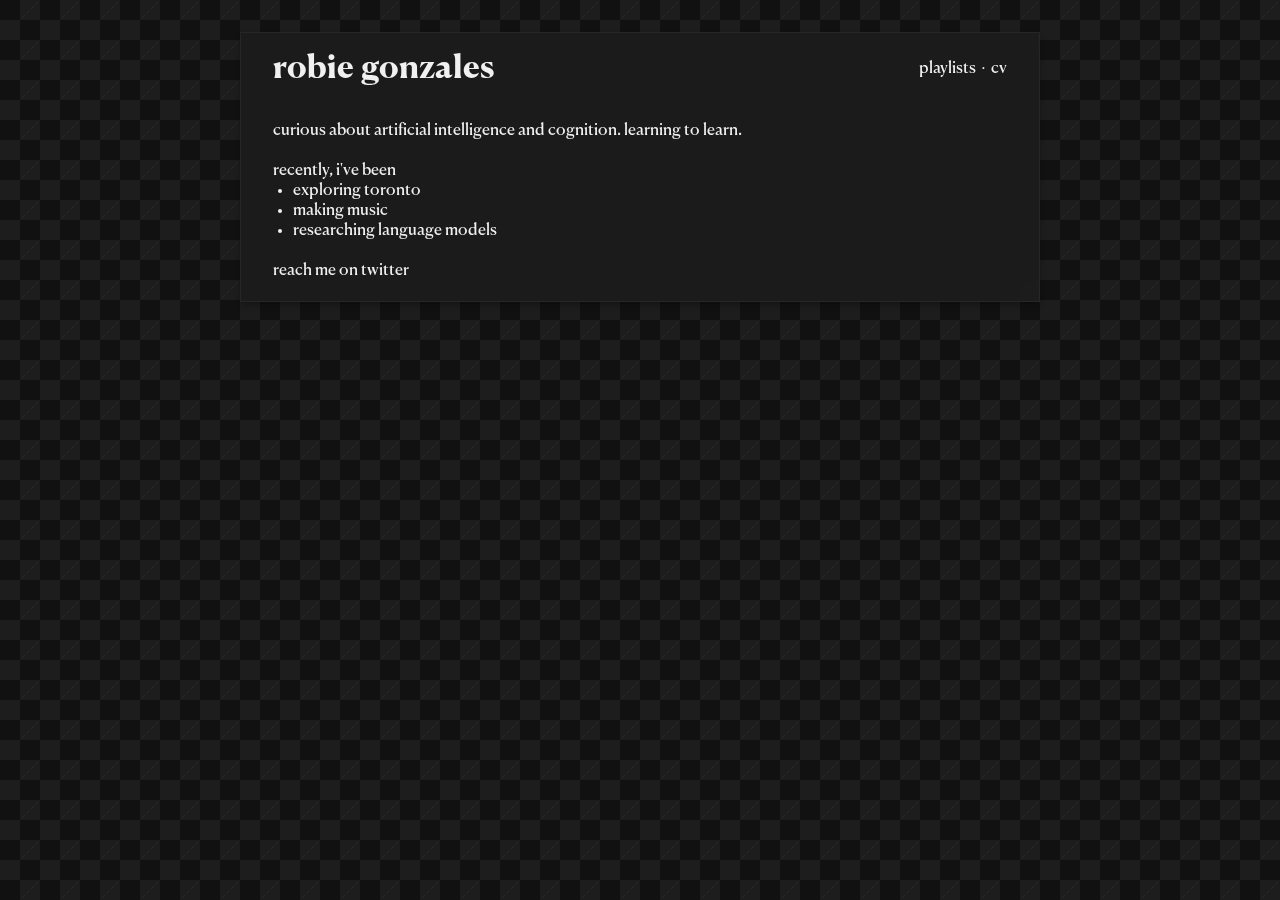
<file: index.html>
<!DOCTYPE html>
<html lang="en">
<head>
  <meta charset="UTF-8">
  <meta name="viewport" content="width=device-width, initial-scale=1.0">
  <link rel="icon" href="data:;base64,=">
  <link rel="stylesheet" href="styles.css">
  <title>robie gonzales</title>

  <!-- Google tag (gtag.js) -->
  <script async src="https://www.googletagmanager.com/gtag/js?id=G-EYK95BNEXJ"></script>
  <script>
    window.dataLayer = window.dataLayer || [];
    function gtag(){dataLayer.push(arguments);}
    gtag('js', new Date());
  
    gtag('config', 'G-EYK95BNEXJ');
  </script>

</head>

<body>

  <main>

    <header>
      <h1>
        <a href="index.html" class="left-header">robie gonzales</a>
      </h1>
      <nav class="right-header">
          <a href="playlists.html">playlists</a>
          <span class="header-divider">·</span>
          <a href="cv.html">cv</a>
      </nav>
    </header>

    <section>
      <p>curious about artificial intelligence and cognition. learning to learn.</p>
      <br />
      <p>recently, i've been</p>
      <ul>
        <li>exploring toronto</li>
        <li>making music</li>
        <li>researching language models</li>
      </ul>
      <br />
      <p>reach me on <a href="https://x.com/robiegonz" target="_blank">twitter</a></p>
      <br />
    </section>

  </main>

</body>
</html>
</file>
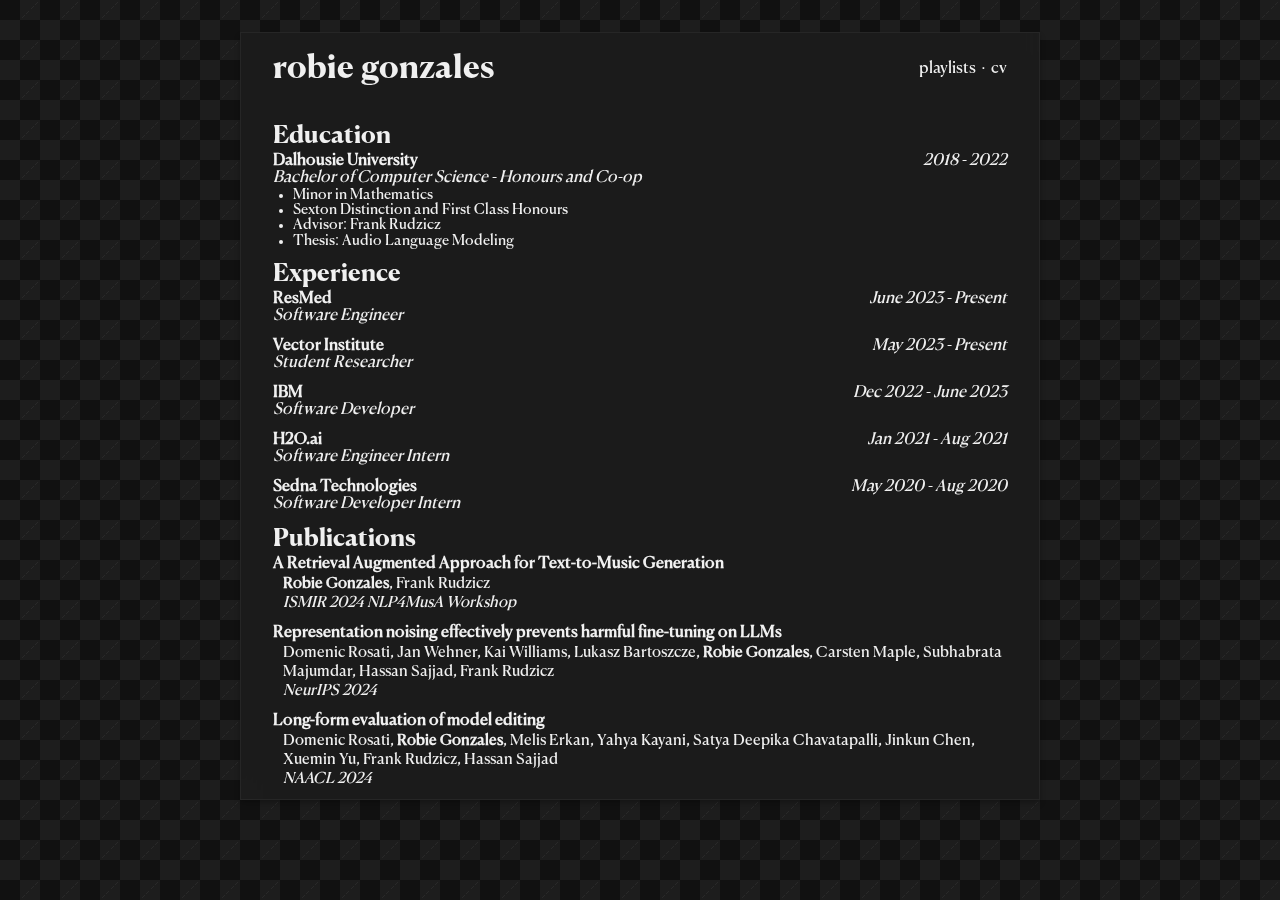
<file: cv.html>
<!DOCTYPE html>
<html lang="en">
<head>
  <meta charset="UTF-8">
  <meta name="viewport" content="width=device-width, initial-scale=1.0">
  <link rel="icon" href="data:;base64,=">
  <link rel="stylesheet" href="styles.css">
  <title>robie gonzales</title>
  
  <!-- Google tag (gtag.js) -->
  <script async src="https://www.googletagmanager.com/gtag/js?id=G-EYK95BNEXJ"></script>
  <script>
    window.dataLayer = window.dataLayer || [];
    function gtag(){dataLayer.push(arguments);}
    gtag('js', new Date());
  
    gtag('config', 'G-EYK95BNEXJ');
  </script>

</head>

<body>

  <main>

    <header>
      <h1>
        <a href="index.html" class="left-header">robie gonzales</a>
      </h1>
      <nav class="right-header">
          <a href="playlists.html">playlists</a>
          <span class="header-divider">·</span>
          <a href="cv.html">cv</a>
      </nav>
    </header>

    <section>
      <h2>Education</h2>

      <div class="cv-entry">
        <p>
          <strong>Dalhousie University</strong>
          <span class="duration">2018 - 2022</span>
        </p>
        <p><i>Bachelor of Computer Science - Honours and Co-op</i></p>
        <ul>
          <li>Minor in Mathematics</li>
          <li>Sexton Distinction and First Class Honours</li>
          <li>Advisor: Frank Rudzicz</li>
          <li>Thesis: Audio Language Modeling</li>
        </ul> 
      </div>


      <h2>Experience</h2>

      <div class="cv-entry">
        <p>
          <strong>ResMed</strong>
          <span class="duration">June 2023 - Present</span>
        </p>
        <p><em>Software Engineer</em></p>
        <p class="duration-mobile">June 2023 - Present</p>
      </div>

      <div class="cv-entry">
        <p>
          <strong>Vector Institute</strong>
          <span class="duration">May 2023 - Present</span>
        </p>
        <p><em>Student Researcher</em></p>
        <p class="duration-mobile">May 2023 - Present</p>
      </div>

      <div class="cv-entry">
        <p>
          <strong>IBM</strong>
          <span class="duration">Dec 2022 - June 2023</span>
        </p>
        <p><em>Software Developer</em></p>
        <p class="duration-mobile">Dec 2022 - June 2023</p>
      </div>

      <div class="cv-entry">
        <p>
          <strong>H2O.ai</strong>
          <span class="duration">Jan 2021 - Aug 2021</span>
        </p>
        <p><em>Software Engineer Intern</em></p>
        <p class="duration-mobile">Jan 2021 - Aug 2021</p>
      </div>

      <div class="cv-entry">
        <p>
          <strong>Sedna Technologies</strong>
          <span class="duration">May 2020 - Aug 2020</span>
        </p>
        <p><em>Software Developer Intern</em></p>
        <p class="duration-mobile">May 2020 - Aug 2020</p>
      </div>


      <h2>Publications</h2>

      <div class="publication-entry">
        <strong>A Retrieval Augmented Approach for Text-to-Music Generation</strong>
        <p class="authors"><strong>Robie Gonzales</strong>, Frank Rudzicz</p>
        <em class="venue"><a href="" target="_blank">ISMIR 2024 NLP4MusA Workshop</a></em>
      </div>

      <div class="publication-entry">
        <strong>Representation noising effectively prevents harmful fine-tuning on LLMs</strong>
        <p class="authors">Domenic Rosati, Jan Wehner, Kai Williams, Lukasz Bartoszcze, <strong>Robie Gonzales</strong>, Carsten Maple, Subhabrata Majumdar, Hassan Sajjad, Frank Rudzicz</p>
        <em class="venue"><a href="https://openreview.net/forum?id=eP9auEJqFg" target="_blank">NeurIPS 2024</a></em>
      </div>

      <div class="publication-entry">
        <strong>Long-form evaluation of model editing</strong>
        <p class="authors">Domenic Rosati, <strong>Robie Gonzales</strong>, Melis Erkan, Yahya Kayani, Satya Deepika Chavatapalli, Jinkun Chen, Xuemin Yu, Frank Rudzicz, Hassan Sajjad</p>
        <em class="venue"><a href="https://openreview.net/forum?id=LaOJOwIxKz" target="_blank">NAACL 2024</a></em>
      </div>

    </section>

  </main>

</body>
</html>
</file>
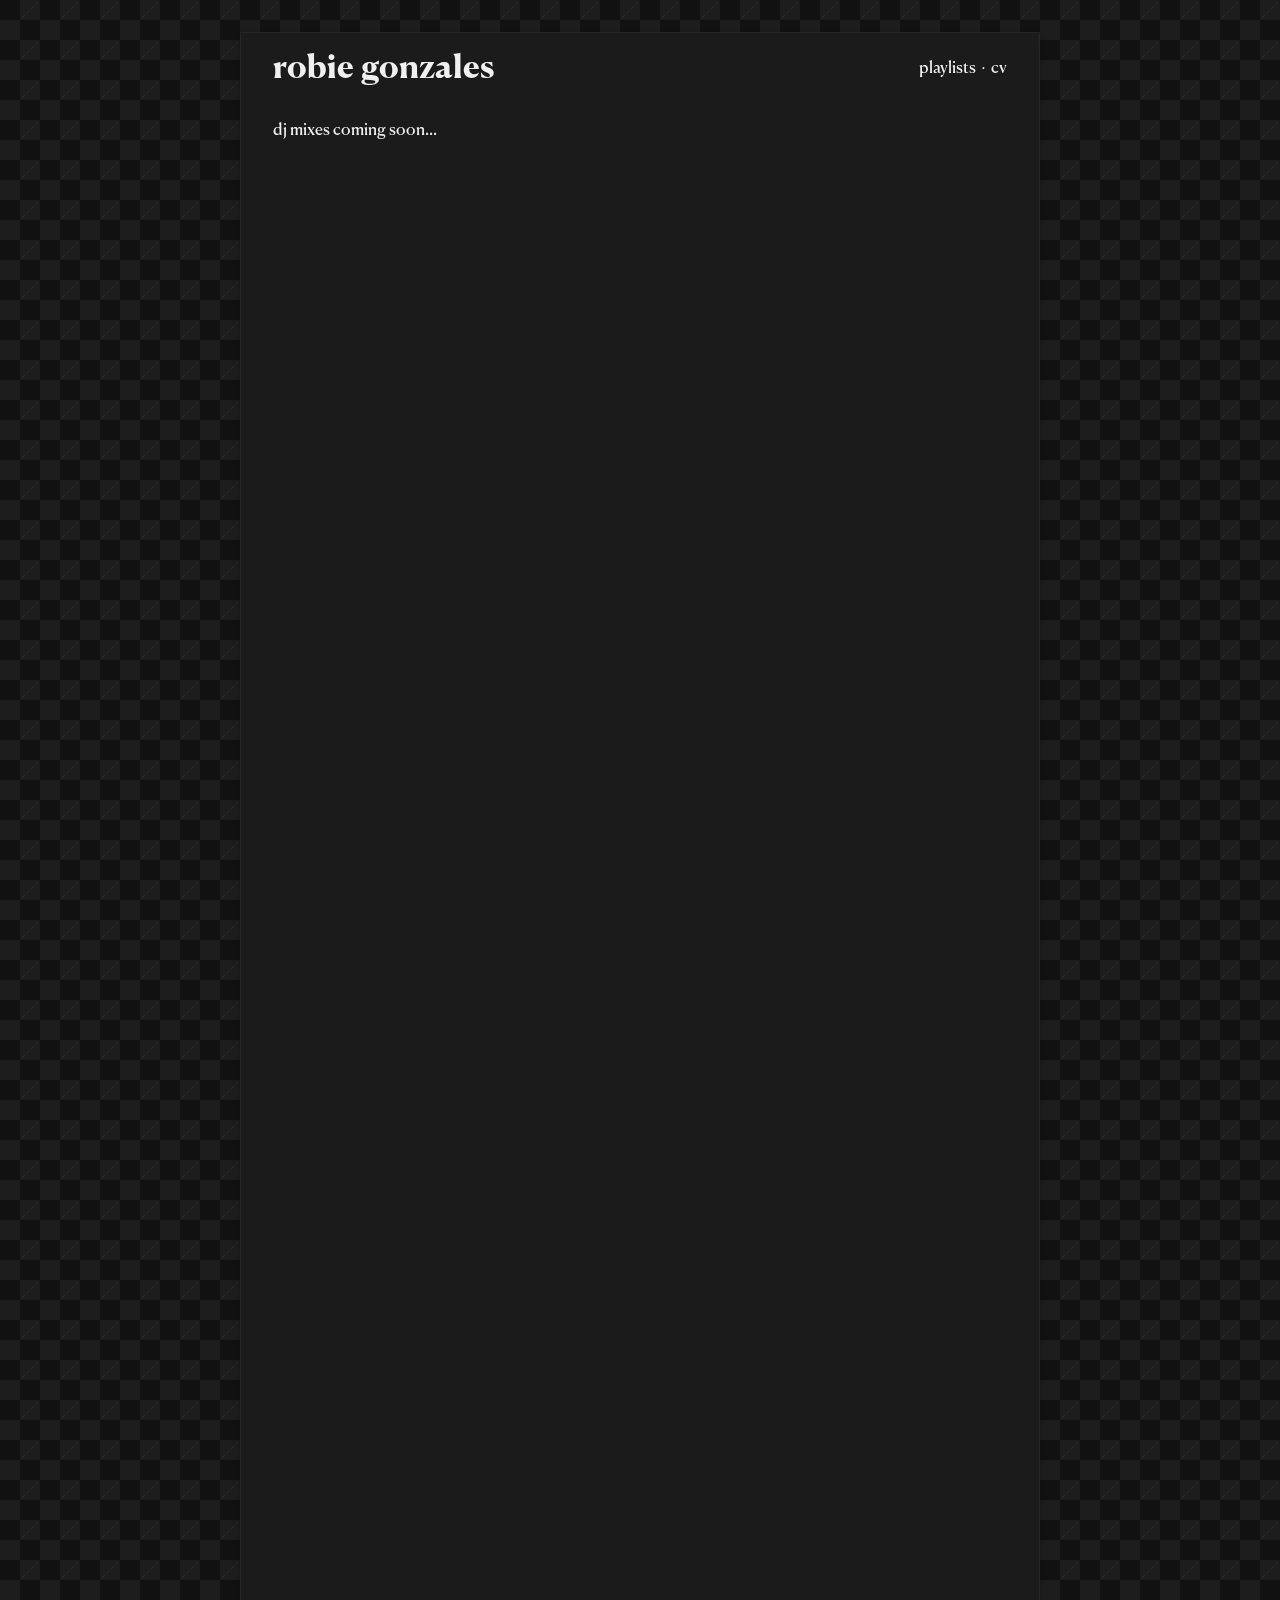
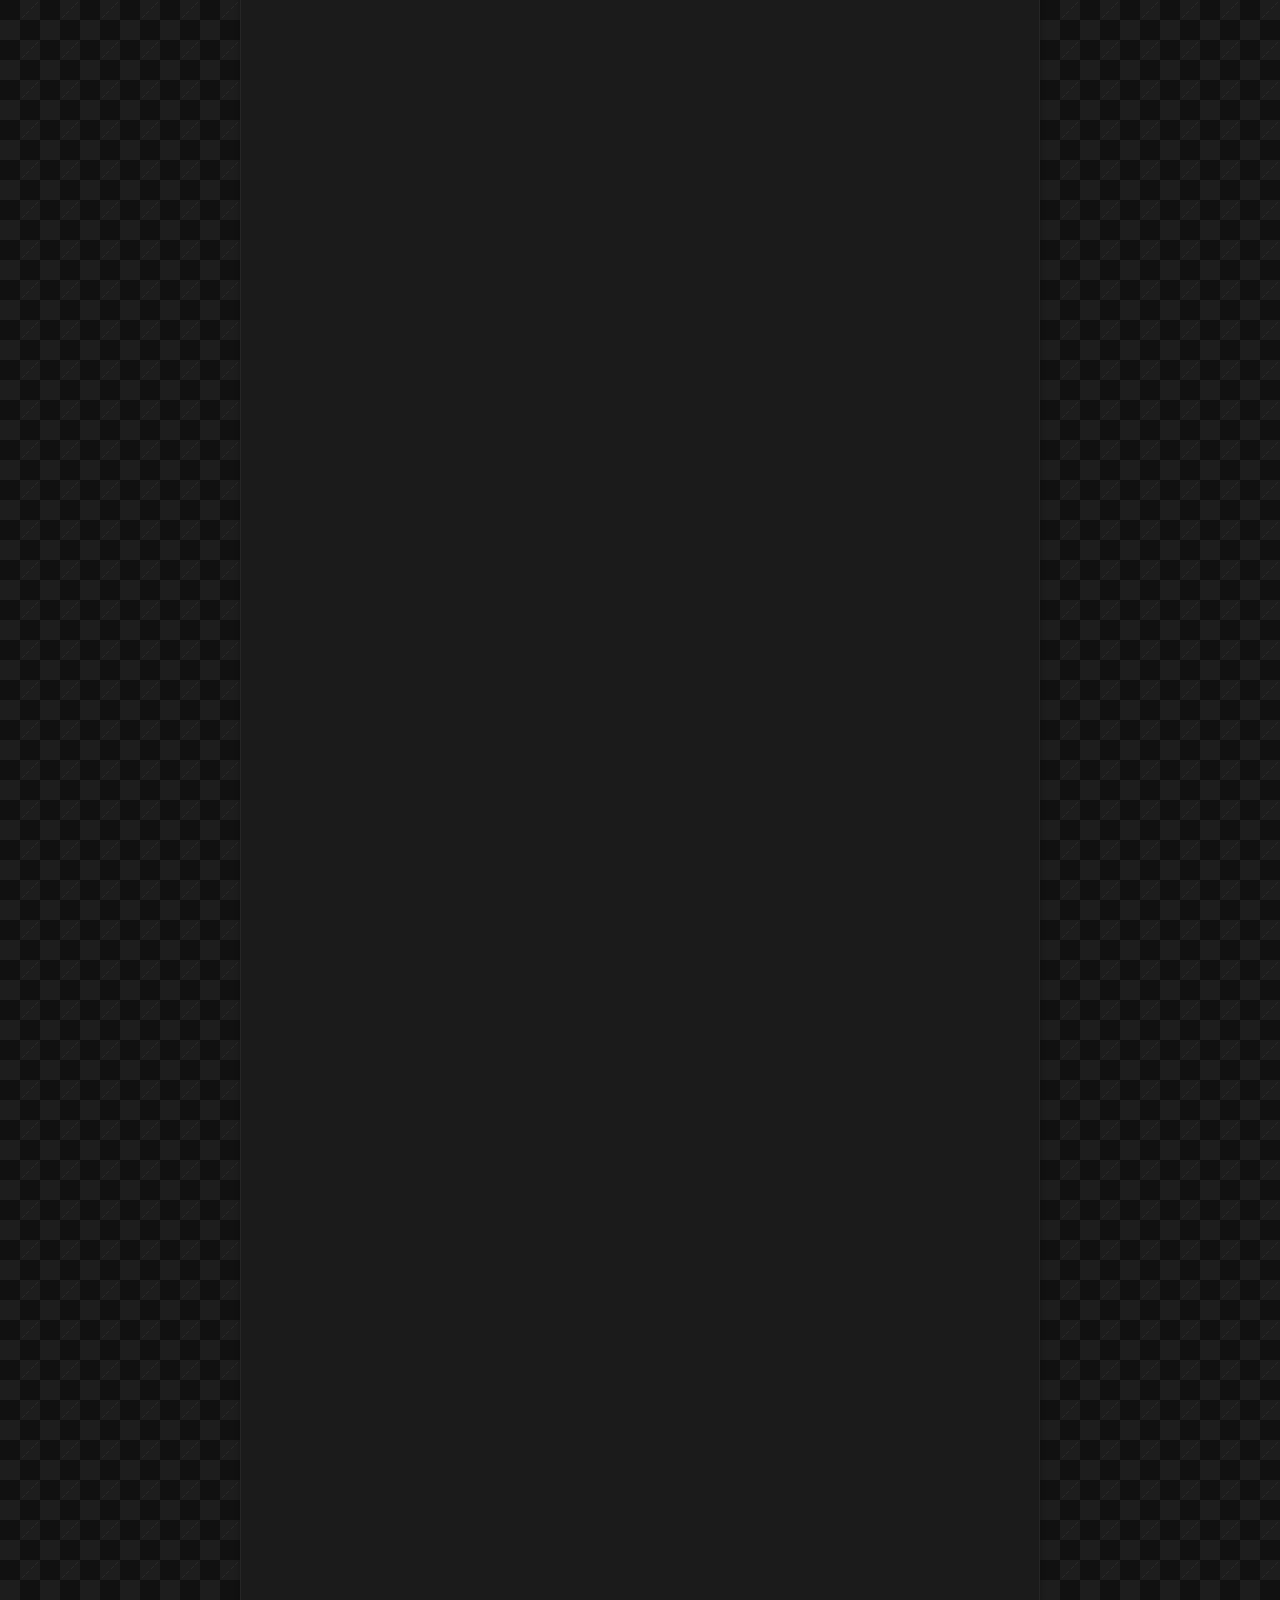
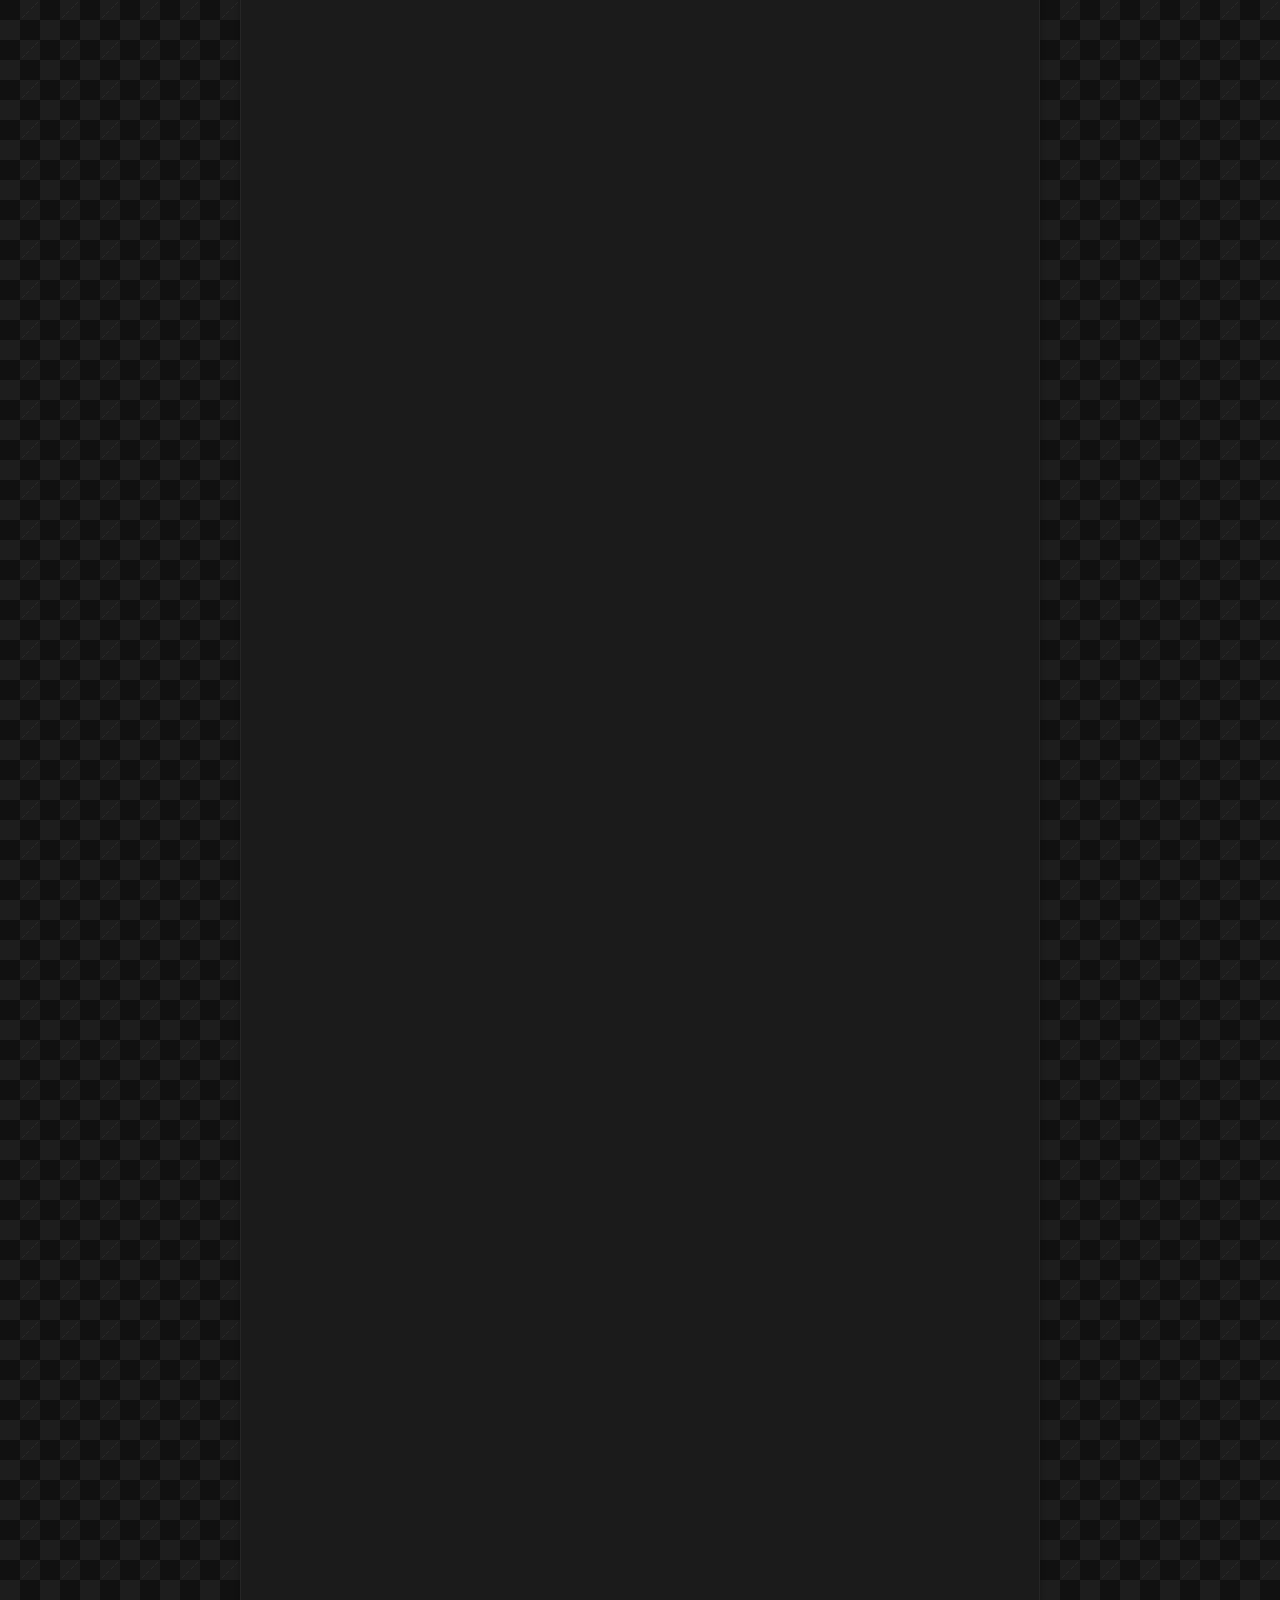
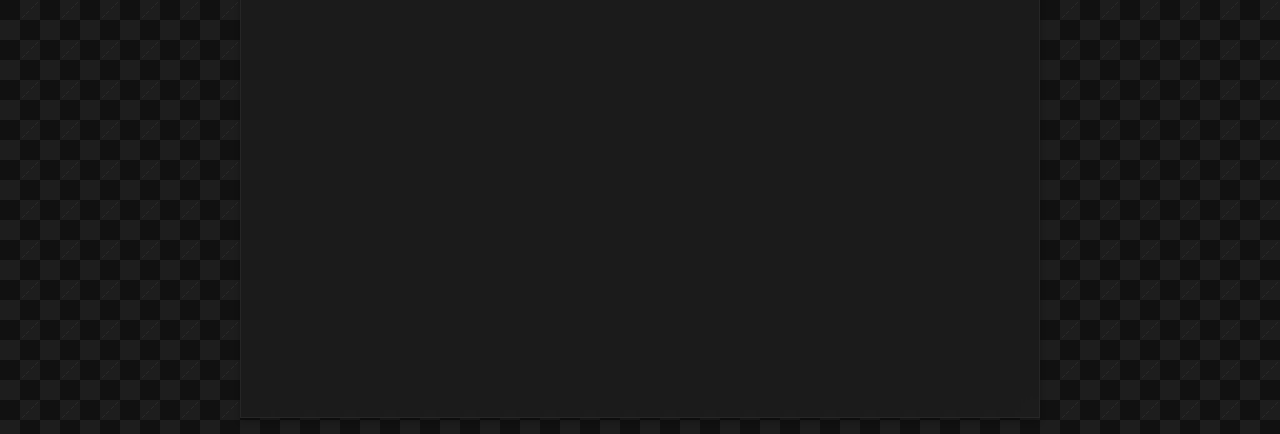
<file: playlists.html>
<!DOCTYPE html>
<html lang="en">
<head>
  <meta charset="UTF-8">
  <meta name="viewport" content="width=device-width, initial-scale=1.0">
	<link rel="icon" href="data:;base64,=">
  <link rel="stylesheet" href="styles.css">
  <title>robie gonzales</title>

  <!-- Google tag (gtag.js) -->
  <script async src="https://www.googletagmanager.com/gtag/js?id=G-EYK95BNEXJ"></script>
  <script>
    window.dataLayer = window.dataLayer || [];
    function gtag(){dataLayer.push(arguments);}
    gtag('js', new Date());
  
    gtag('config', 'G-EYK95BNEXJ');
  </script>

</head>

<body>

  <main>

    <header>
      <h1>
        <a href="index.html" class="left-header">robie gonzales</a>
      </h1>
      <nav class="right-header">
          <a href="playlists.html">playlists</a>
          <span class="header-divider">·</span>
          <a href="cv.html">cv</a>
      </nav>
    </header>

    <section>
			<p>dj mixes coming soon...</p>
			<br />

			<div class="playlist">
				<iframe style="border-radius:12px" src="https://open.spotify.com/embed/playlist/3ptljgDRoRkLM2p21hVOWB?utm_source=generator" width="100%" height="152" frameBorder="0" allowfullscreen="" allow="autoplay; clipboard-write; encrypted-media; fullscreen; picture-in-picture" loading="lazy"></iframe>
			</div>

			<div class="playlist">
				<iframe style="border-radius:12px" src="https://open.spotify.com/embed/playlist/5V0j4JdvM4krKyMkmWkHks?utm_source=generator" width="100%" height="152" frameBorder="0" allowfullscreen="" allow="autoplay; clipboard-write; encrypted-media; fullscreen; picture-in-picture" loading="lazy"></iframe>
			</div>

			<div class="playlist">
				<iframe style="border-radius:12px" src="https://open.spotify.com/embed/playlist/5IhuDAlXzWneNWOTW4iZlK?utm_source=generator" width="100%" height="152" frameBorder="0" allowfullscreen="" allow="autoplay; clipboard-write; encrypted-media; fullscreen; picture-in-picture" loading="lazy"></iframe>
			</div>

			<div class="playlist">
				<iframe style="border-radius:12px" src="https://open.spotify.com/embed/playlist/7mzxDYGEISctiInKkC3Cxf?utm_source=generator" width="100%" height="152" frameBorder="0" allowfullscreen="" allow="autoplay; clipboard-write; encrypted-media; fullscreen; picture-in-picture" loading="lazy"></iframe>
			</div>

			<div class="playlist">
				<iframe style="border-radius:12px" src="https://open.spotify.com/embed/playlist/1P53zpqhW3p7DaKVPSUWeK?utm_source=generator" width="100%" height="152" frameBorder="0" allowfullscreen="" allow="autoplay; clipboard-write; encrypted-media; fullscreen; picture-in-picture" loading="lazy"></iframe>
			</div>

			<div class="playlist">
				<iframe style="border-radius:12px" src="https://open.spotify.com/embed/playlist/6GgDFWhoFr5yKaXCg81Nng?utm_source=generator" width="100%" height="152" frameBorder="0" allowfullscreen="" allow="autoplay; clipboard-write; encrypted-media; fullscreen; picture-in-picture" loading="lazy"></iframe>
			</div>

			<div class="playlist">
				<iframe style="border-radius:12px" src="https://open.spotify.com/embed/playlist/79ngT54x4MhdofHkVfgMSc?utm_source=generator" width="100%" height="152" frameBorder="0" allowfullscreen="" allow="autoplay; clipboard-write; encrypted-media; fullscreen; picture-in-picture" loading="lazy"></iframe>
			</div>

			<div class="playlist">
				<iframe style="border-radius:12px" src="https://open.spotify.com/embed/playlist/1SSv8VEqOHW8ipP4vk4Ea3?utm_source=generator" width="100%" height="152" frameBorder="0" allowfullscreen="" allow="autoplay; clipboard-write; encrypted-media; fullscreen; picture-in-picture" loading="lazy"></iframe>
			</div>

			<div class="playlist">
				<iframe style="border-radius:12px" src="https://open.spotify.com/embed/playlist/7McR8cufXl36utrK7iAHRo?utm_source=generator&theme=0" width="100%" height="152" frameBorder="0" allowfullscreen="" allow="autoplay; clipboard-write; encrypted-media; fullscreen; picture-in-picture" loading="lazy"></iframe>
			</div>
			
			<div class="playlist">
				<iframe style="border-radius:12px" src="https://open.spotify.com/embed/playlist/10e6nvmf6esgZOuR1wgZdj?utm_source=generator" width="100%" height="152" frameBorder="0" allowfullscreen="" allow="autoplay; clipboard-write; encrypted-media; fullscreen; picture-in-picture" loading="lazy"></iframe>
			</div>

			<div class="playlist">
				<iframe style="border-radius:12px" src="https://open.spotify.com/embed/playlist/1VRwpkRjpBUOoUF4ZaoOJM?utm_source=generator" width="100%" height="152" frameBorder="0" allowfullscreen="" allow="autoplay; clipboard-write; encrypted-media; fullscreen; picture-in-picture" loading="lazy"></iframe>
			</div>

			<div class="playlist">
				<iframe style="border-radius:12px" src="https://open.spotify.com/embed/playlist/2O8lVkRAjDcX5saEL07beI?utm_source=generator" width="100%" height="152" frameBorder="0" allowfullscreen="" allow="autoplay; clipboard-write; encrypted-media; fullscreen; picture-in-picture" loading="lazy"></iframe>
			</div>

			<div class="playlist">
				<iframe style="border-radius:12px" src="https://open.spotify.com/embed/playlist/3aob20DNyiDjOK5gVpIKsV?utm_source=generator" width="100%" height="152" frameBorder="0" allowfullscreen="" allow="autoplay; clipboard-write; encrypted-media; fullscreen; picture-in-picture" loading="lazy"></iframe>
			</div>

			<div class="playlist">
				<iframe style="border-radius:12px" src="https://open.spotify.com/embed/playlist/4zWcWhsOq7Won3JvwBX8DZ?utm_source=generator" width="100%" height="152" frameBorder="0" allowfullscreen="" allow="autoplay; clipboard-write; encrypted-media; fullscreen; picture-in-picture" loading="lazy"></iframe>
			</div>

			<div class="playlist">
				<iframe style="border-radius:12px" src="https://open.spotify.com/embed/playlist/2nlsKyO6qm31DbCLElw6nY?utm_source=generator" width="100%" height="152" frameBorder="0" allowfullscreen="" allow="autoplay; clipboard-write; encrypted-media; fullscreen; picture-in-picture" loading="lazy"></iframe>
			</div>

			<div class="playlist">
				<iframe style="border-radius:12px" src="https://open.spotify.com/embed/playlist/35ph1Tzm9jvwdOhXrL8xAW?utm_source=generator" width="100%" height="152" frameBorder="0" allowfullscreen="" allow="autoplay; clipboard-write; encrypted-media; fullscreen; picture-in-picture" loading="lazy"></iframe>
			</div>

			<div class="playlist">
				<iframe style="border-radius:12px" src="https://open.spotify.com/embed/playlist/5iSLgCpiV5o3G3qLEFIJ8z?utm_source=generator" width="100%" height="152" frameBorder="0" allowfullscreen="" allow="autoplay; clipboard-write; encrypted-media; fullscreen; picture-in-picture" loading="lazy"></iframe>	
			</div>

			<div class="playlist">
				<iframe style="border-radius:12px" src="https://open.spotify.com/embed/playlist/2XlbXT9fSgjnJCl22nUybr?utm_source=generator" width="100%" height="152" frameBorder="0" allowfullscreen="" allow="autoplay; clipboard-write; encrypted-media; fullscreen; picture-in-picture" loading="lazy"></iframe>
			</div>

			<div class="playlist">
				<iframe style="border-radius:12px" src="https://open.spotify.com/embed/playlist/0frX88CyVoa5znZD1psk3c?utm_source=generator" width="100%" height="152" frameBorder="0" allowfullscreen="" allow="autoplay; clipboard-write; encrypted-media; fullscreen; picture-in-picture" loading="lazy"></iframe>
			</div>

			<div class="playlist">
				<iframe style="border-radius:12px" src="https://open.spotify.com/embed/playlist/0w5oscFSZc08hnQTbYA2qA?utm_source=generator" width="100%" height="152" frameBorder="0" allowfullscreen="" allow="autoplay; clipboard-write; encrypted-media; fullscreen; picture-in-picture" loading="lazy"></iframe>
			</div>

			<div class="playlist">
				<iframe style="border-radius:12px" src="https://open.spotify.com/embed/playlist/2rwQa4BEXr1ZjqYuvU49b2?utm_source=generator" width="100%" height="152" frameBorder="0" allowfullscreen="" allow="autoplay; clipboard-write; encrypted-media; fullscreen; picture-in-picture" loading="lazy"></iframe>
			</div>

			<div class="playlist">
				<iframe style="border-radius:12px" src="https://open.spotify.com/embed/playlist/4MYvWKOwS4SHHckA4VCY7E?utm_source=generator" width="100%" height="152" frameBorder="0" allowfullscreen="" allow="autoplay; clipboard-write; encrypted-media; fullscreen; picture-in-picture" loading="lazy"></iframe>
			</div>

			<div class="playlist">
				<iframe style="border-radius:12px" src="https://open.spotify.com/embed/playlist/5btgcTtqdWOkW7bq7fz05v?utm_source=generator" width="100%" height="152" frameBorder="0" allowfullscreen="" allow="autoplay; clipboard-write; encrypted-media; fullscreen; picture-in-picture" loading="lazy"></iframe>
			</div>

			<div class="playlist">
				<iframe style="border-radius:12px" src="https://open.spotify.com/embed/playlist/3QF1a79amYuj4rddi8Jrz8?utm_source=generator" width="100%" height="152" frameBorder="0" allowfullscreen="" allow="autoplay; clipboard-write; encrypted-media; fullscreen; picture-in-picture" loading="lazy"></iframe>
			</div>

			<div class="playlist">
				<iframe style="border-radius:12px" src="https://open.spotify.com/embed/playlist/39bVaHEN8WIgLofCWSAt4W?utm_source=generator" width="100%" height="152" frameBorder="0" allowfullscreen="" allow="autoplay; clipboard-write; encrypted-media; fullscreen; picture-in-picture" loading="lazy"></iframe>
			</div>

			<div class="playlist">
				<iframe style="border-radius:12px" src="https://open.spotify.com/embed/playlist/2ZCg3OCDlRnmVxlhbgnsuC?utm_source=generator" width="100%" height="152" frameBorder="0" allowfullscreen="" allow="autoplay; clipboard-write; encrypted-media; fullscreen; picture-in-picture" loading="lazy"></iframe>
			</div>

			<div class="playlist">
				<iframe style="border-radius:12px" src="https://open.spotify.com/embed/playlist/6Fau5TLct2hdQ49AHqwwob?utm_source=generator" width="100%" height="152" frameBorder="0" allowfullscreen="" allow="autoplay; clipboard-write; encrypted-media; fullscreen; picture-in-picture" loading="lazy"></iframe>
			</div>

			<div class="playlist">
				<iframe style="border-radius:12px" src="https://open.spotify.com/embed/playlist/4YoDgobziWGfv93licqr8Z?utm_source=generator" width="100%" height="152" frameBorder="0" allowfullscreen="" allow="autoplay; clipboard-write; encrypted-media; fullscreen; picture-in-picture" loading="lazy"></iframe>
			</div>

			<div class="playlist">
				<iframe style="border-radius:12px" src="https://open.spotify.com/embed/playlist/69RXCDBixyc48mbGaCoyOF?utm_source=generator" width="100%" height="152" frameBorder="0" allowfullscreen="" allow="autoplay; clipboard-write; encrypted-media; fullscreen; picture-in-picture" loading="lazy"></iframe>
			</div>

			<div class="playlist">
				<iframe style="border-radius:12px" src="https://open.spotify.com/embed/playlist/66VnByKWB1YVCUzHNNJHxr?utm_source=generator" width="100%" height="152" frameBorder="0" allowfullscreen="" allow="autoplay; clipboard-write; encrypted-media; fullscreen; picture-in-picture" loading="lazy"></iframe>
			</div>

			<div class="playlist">
				<iframe style="border-radius:12px" src="https://open.spotify.com/embed/playlist/2gF6adbp2oVmFKwxd8VYcc?utm_source=generator" width="100%" height="152" frameBorder="0" allowfullscreen="" allow="autoplay; clipboard-write; encrypted-media; fullscreen; picture-in-picture" loading="lazy"></iframe>
			</div>

			<div class="playlist">
				<iframe style="border-radius:12px" src="https://open.spotify.com/embed/playlist/2pDarWnByOWJte3ksbg3oP?utm_source=generator" width="100%" height="152" frameBorder="0" allowfullscreen="" allow="autoplay; clipboard-write; encrypted-media; fullscreen; picture-in-picture" loading="lazy"></iframe>
			</div>

    </section>

  </main>

</body>

</html>
</file>
<file: styles.css>
* {
  margin: 0;
  padding: 0;
  box-sizing: border-box;
}

@font-face {
  font-family: "Canela Deck Regular";
  src: url("CanelaDeck/CanelaDeck-Regular-Trial.otf");
  font-weight: normal;
  font-style: normal;
}
@font-face {
  font-family: "Canela Deck Regular Italic";
  src: url("CanelaDeck/CanelaDeck-RegularItalic-Trial.otf");
  font-weight: normal;
  font-style: italic;
}
@font-face {
  font-family: "Canela Deck Black";
  src: url("CanelaDeck/CanelaDeck-Black-Trial.otf");
  font-weight: normal;
  font-style: normal;
}
@font-face {
  font-family: "Canela Deck Bold";
  src: url("CanelaDeck/CanelaDeck-Bold-Trial.otf");
  font-weight: normal;
  font-style: normal;
}
@font-face {
  font-family: "Canela Deck Light";
  src: url("CanelaDeck/CanelaDeck-Light-Trial.otf");
  font-weight: normal;
  font-style: light;
}

h1 {
  font-family: "Canela Deck Bold";
}
h2 {
  font-family: "Canela Deck Bold";
}

body, h1, h2, a {
  color: #f0f0f0;
}

body {
  font-family: "Canela Deck Regular", sans-serif;
  font-weight: normal;
  font-style: normal;
  font-size: 1rem;
  line-height: 1.25;
  display: flex;
  flex-direction: column;
  min-height: 100vh;

  width: 100%;
  height: 100%;

  background-color: #111111;
  background-image: 
    linear-gradient(45deg, rgba(255, 255, 255, 0.05) 25%, transparent 25%),
    linear-gradient(-45deg, rgba(255, 255, 255, 0.05) 25%, transparent 25%),
    linear-gradient(45deg, transparent 75%, rgba(255, 255, 255, 0.05) 75%),
    linear-gradient(-45deg, transparent 75%, rgba(255, 255, 255, 0.05) 75%);
  background-size: 40px 40px;
  background-position: 0 0, 0 20px, 20px -20px, -20px 0px;
}

main {
  background-color: rgba(30, 30, 30, 0.7);
  backdrop-filter: blur(15px);
  box-shadow: 0 4px 6px rgba(0, 0, 0, 0.2), 0 1px 3px rgba(0, 0, 0, 0.1);
  border: 1px solid rgba(255, 255, 255, 0.05);
  width: 90%;
  max-width: 800px;
  min-width: 300px;
  margin: 2rem auto 1rem auto;
}

header {
  display: flex;
  flex-wrap: wrap;
  justify-content: space-between;
  align-items: center;
  padding: 1rem 2rem 2rem 2rem;
}

.left-header {
  white-space: nowrap;
}
nav.right-header {
  display: flex;
  gap: 5px;
}


section {
  padding: 0 2rem;
}

a {
  text-decoration: none;
}

ul {
  margin-left: 20px;
}

.cv-entry {
  padding-bottom: 10px;
}
.cv-entry p {
  display: flex;
  justify-content: space-between;
}
.cv-entry p + p {
  margin-top: -3px;
}
.cv-entry p strong {
  white-space: nowrap;
}
.cv-entry ul {
  margin-left: 20px;
  font-size: 0.9rem;
}
.cv-entry li {
  line-height: 0.95rem;
}

.duration {
  margin-left: auto;
  font-style: italic;
}
.duration-mobile {
  display: none;
}
.publication-entry {
  padding-bottom: 10px;
}
.publication-entry .authors {
  margin-left: 10px;
  font-size: 0.95rem;
}
.publication-entry .venue {
  margin-left: 10px;
  font-size: 0.95rem;
}

@media (min-width: 769px) {
  .cv-entry .duration-mobile {
    display: none;
  }
}

@media (max-width: 768px) {
  main {
    width: 80%;
  }
  .duration {
    display: none;
  }
  .duration-mobile {
    display: block;
    font-size: 0.9rem;
  }
}
</file>
